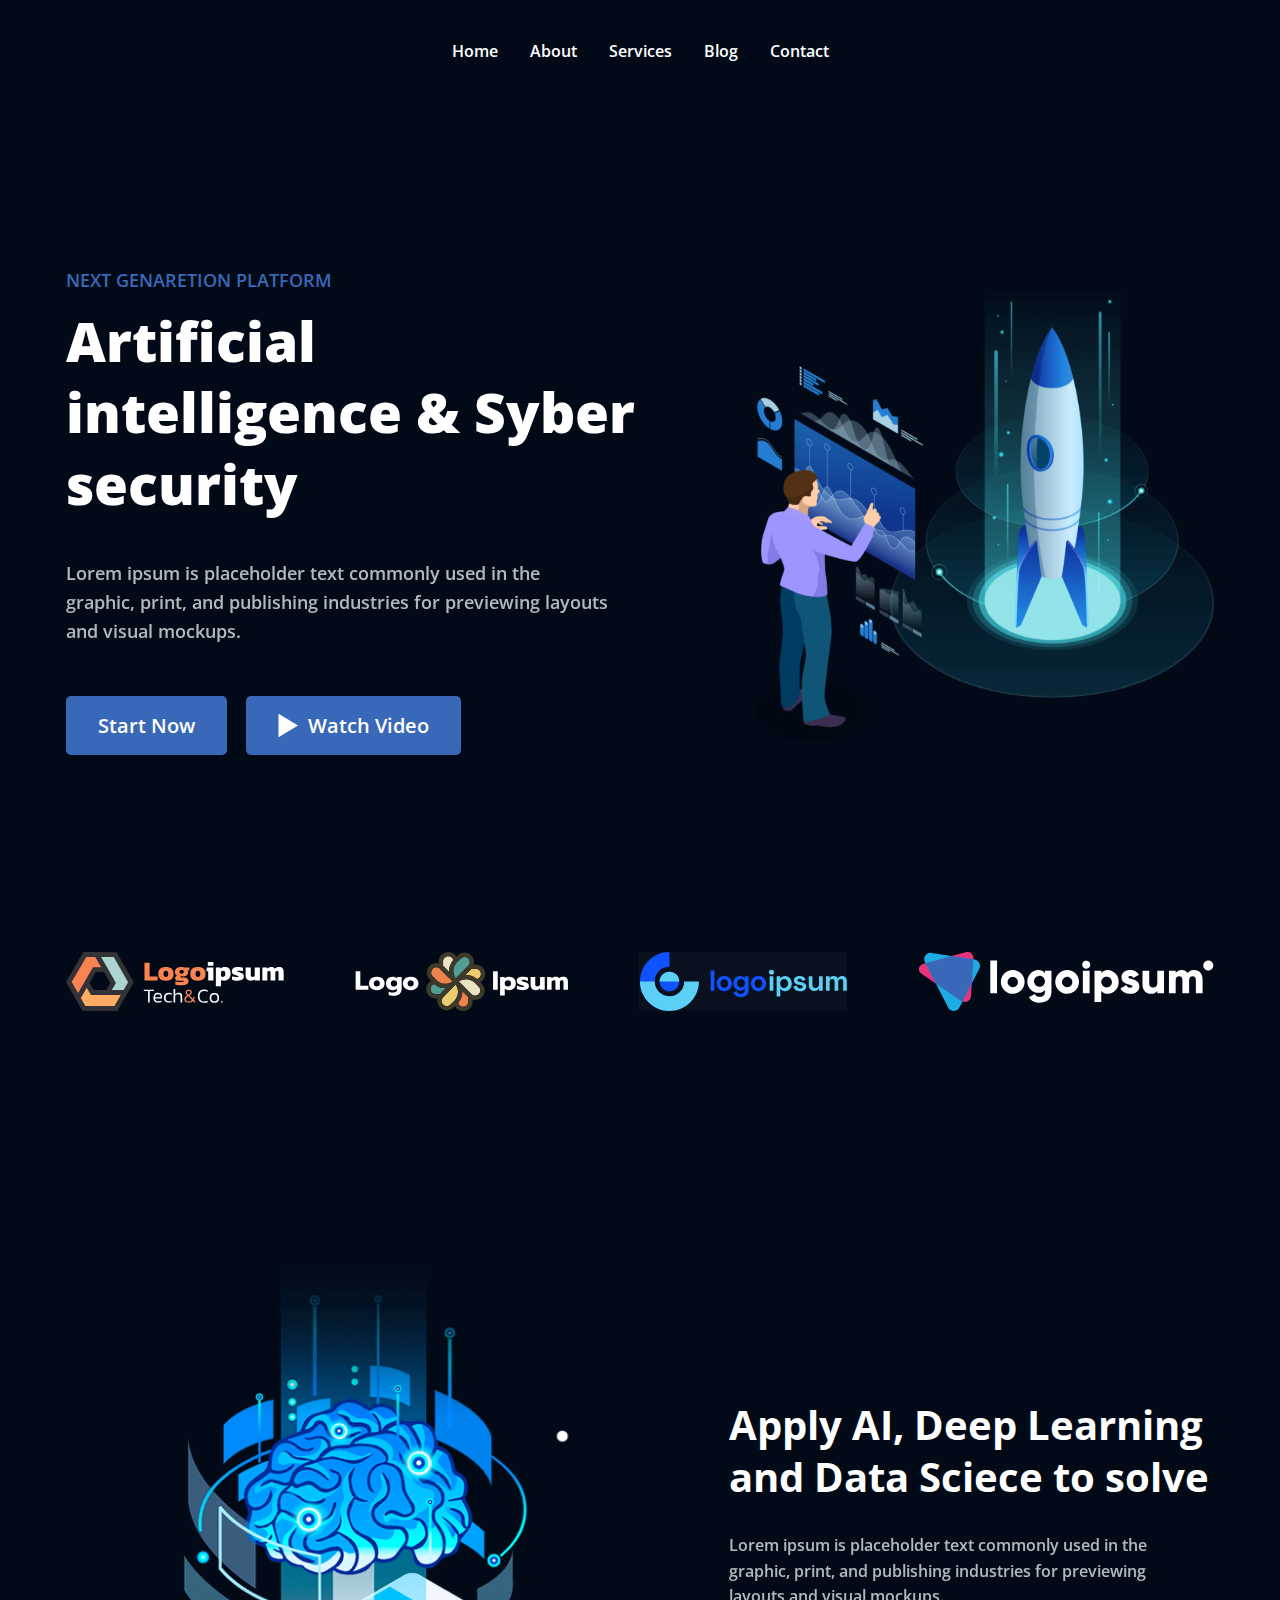
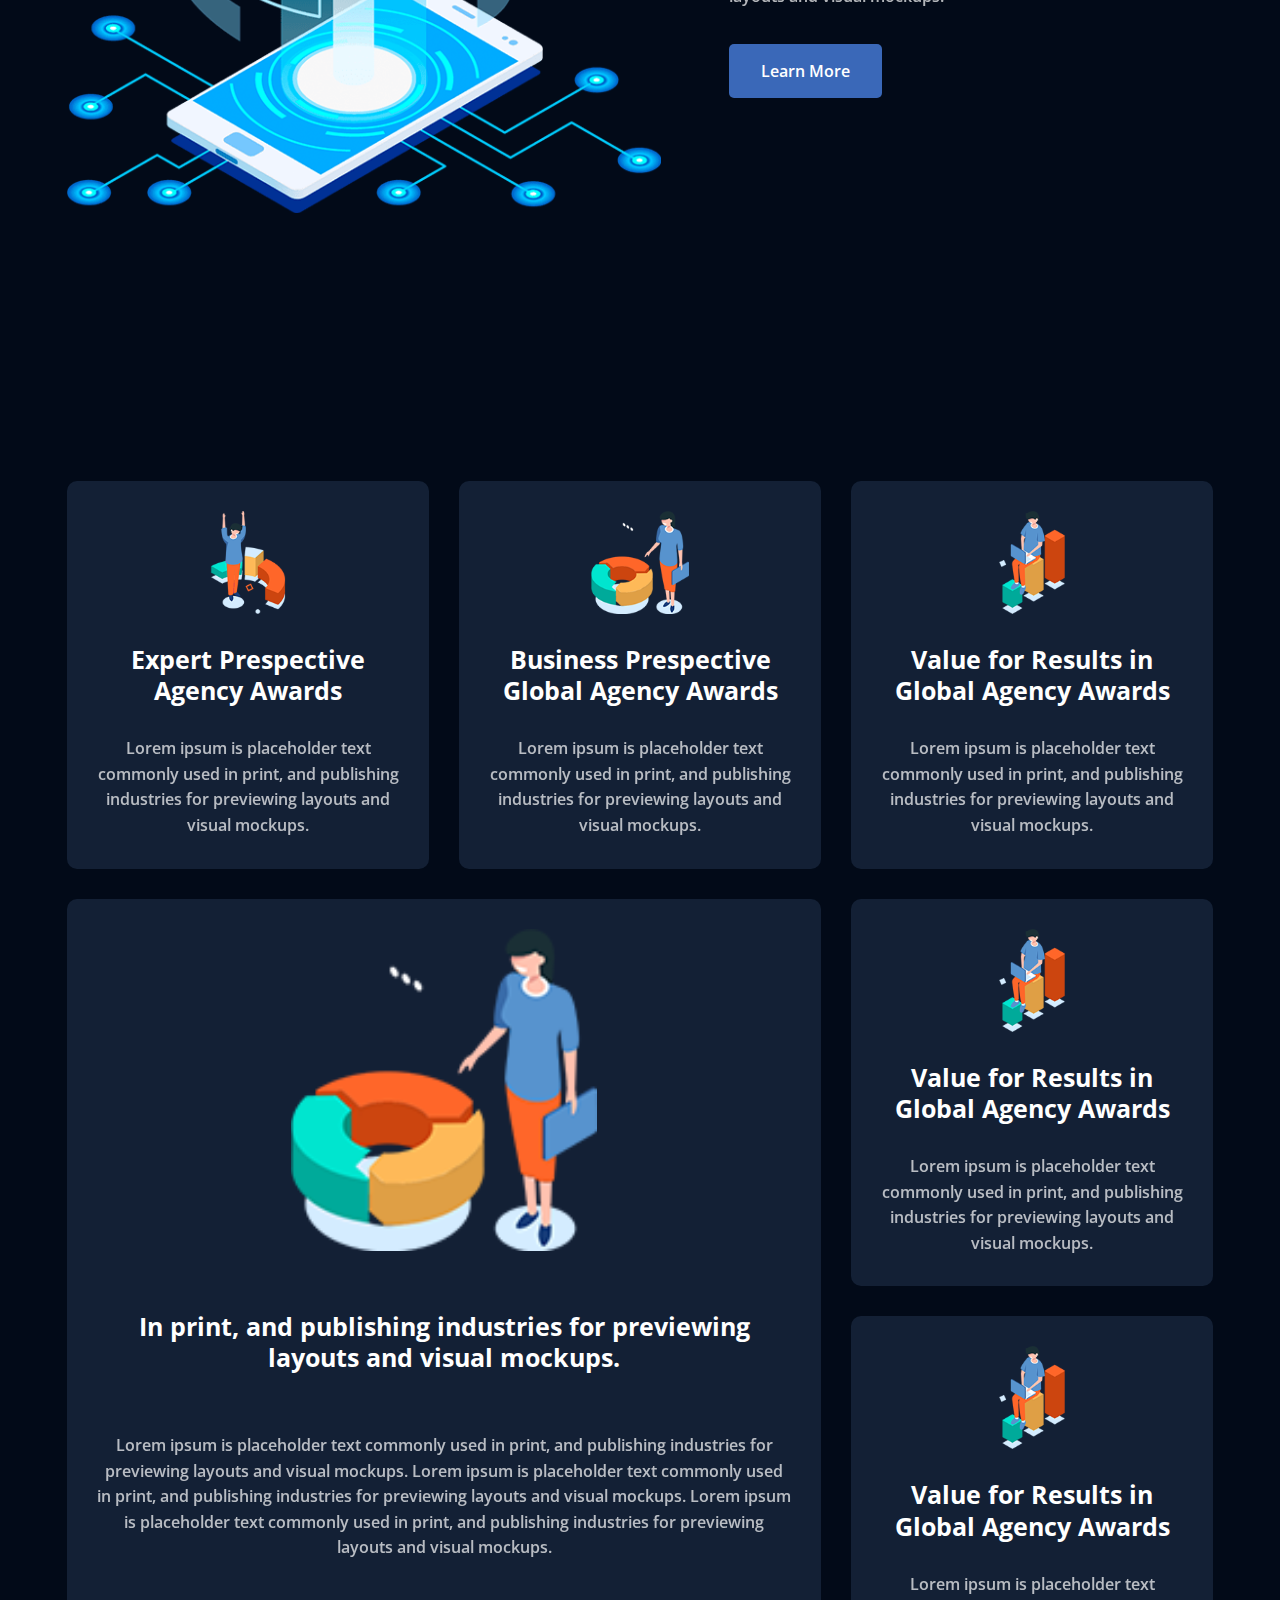
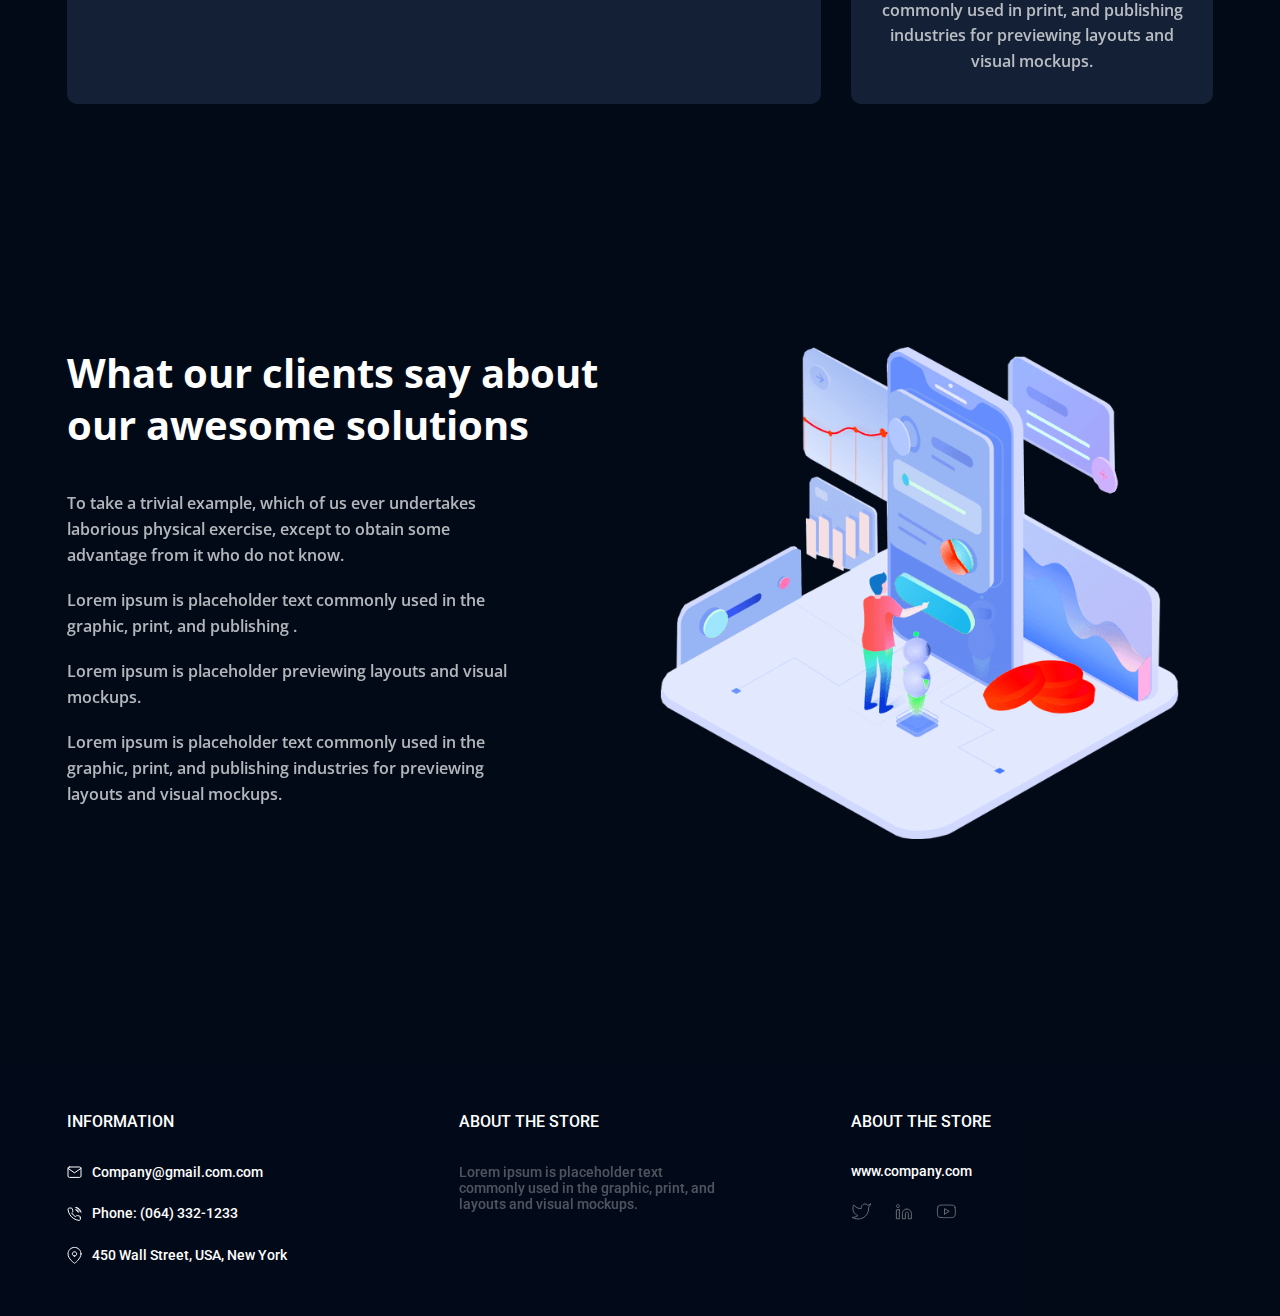
<file: index.html>
<!DOCTYPE html>
<html lang="en">

<head>
	<meta charset="UTF-8">
	<meta name="viewport" content="width=device-width, initial-scale=1.0">
	<link rel="preconnect" href="https://fonts.googleapis.com">
	<link rel="preconnect" href="https://fonts.gstatic.com" crossorigin>
	<link
		href="https://fonts.googleapis.com/css2?family=Mochiy+Pop+One&family=Montserrat&family=Open+Sans:ital,wght@0,500;0,600;0,700;0,800;1,500;1,600;1,700;1,800&family=Roboto:wght@300&display=swap"
		rel="stylesheet">
	<link rel="stylesheet" href="css/main.css">
	<title>GrowBe</title>
</head>

<body>

	<header>
		<div class="container center ">
			<nav class="header__nav">
				<a class="header__nav-link" href="#">Home</a>
				<a class="header__nav-link" href="#">About</a>
				<a class="header__nav-link" href="#">Services</a>
				<a class="header__nav-link" href="#">Blog</a>
				<a class="header__nav-link" href="#">Contact</a>
			</nav>
		</div>
	</header>

	<main>
		<div class="container center ">
			<div class="artificial__info">
				<div class="artificial__left">
					<h6>Next genaretion platform</h6>
					<h1>Artificial intelligence & Syber security</h1>
					<p>Lorem ipsum is placeholder text commonly used in the graphic, print, and publishing industries
						for previewing layouts and visual mockups.</p>
					<div class="button">
						<a href="#">Start Now</a>
						<a class="link-flex" href="#"><svg xmlns="http://www.w3.org/2000/svg" width="20" height="25"
								viewBox="0 0 20 25" fill="none">
								<path d="M20 12.5L0.500001 24.1913L0.500002 0.808657L20 12.5Z" fill="white" />
							</svg>Watch Video</a>
					</div>
				</div>
				<div class="artificial__right">
					<img class="right-img" src="img/header/main.svg" alt="image">
				</div>
			</div>
			<div class="artificial__logo">
				<img src="img/header/1.svg" alt="logo">
				<img src="img/header/2.svg" alt="logo">
				<img src="img/header/3.svg" alt="logo">
				<img src="img/header/4.svg" alt="logo">
			</div>
		</div>
	</main>

	<section>
		<div class="container center">
			<div class="apply">
				<div class="apply__left">
					<img src="img/content/about 4.svg" alt="image">
				</div>
				<div class="apply_right">
					<h4>Apply AI, Deep Learning and Data Sciece to solve</h4>
					<p>Lorem ipsum is placeholder text commonly used in the graphic, print, and publishing industries for
						previewing layouts and visual mockups.</p>
					<div class="apply-btn">
						<a href="#">Learn More</a>
					</div>
				</div>
			</div>
		</div>
	</section>

	<section>
		<div class="container center">
			<div class="items">
				<div class="item">
					<img src="img/content/11.svg" alt="image">
					<h6>Expert Prespective Agency Awards</h6>
					<p>Lorem ipsum is placeholder text commonly used in print, and publishing industries for previewing
						layouts and visual mockups.</p>
				</div>
				<div class="item">
					<img src="img/content/22.svg" alt="image">
					<h6>Business Prespective Global Agency Awards</h6>
					<p>Lorem ipsum is placeholder text commonly used in print, and publishing industries for previewing
						layouts and visual mockups.</p>
				</div>
				<div class="item">
					<img src="img/content/33.svg" alt="image">
					<h6>Value for Results in Global Agency Awards</h6>
					<p>Lorem ipsum is placeholder text commonly used in print, and publishing industries for previewing
						layouts and visual mockups.</p>
				</div>
				<div class="item item-big item-none">
					<img src="img/content/44.svg" alt="image">
					<h6>In print, and publishing industries for previewing layouts and visual mockups.</h6>
					<p>Lorem ipsum is placeholder text commonly used in print, and publishing industries for previewing
						layouts and visual mockups. Lorem ipsum is placeholder text commonly used in print, and publishing
						industries for previewing layouts and visual mockups. Lorem ipsum is placeholder text commonly used in
						print, and publishing industries for previewing layouts and visual mockups.</p>
				</div>
				<div class="item item-none">
					<img src="img/content/55.svg" alt="image">
					<h6>Value for Results in Global Agency Awards</h6>
					<p>Lorem ipsum is placeholder text commonly used in print, and publishing industries for previewing
						layouts and visual mockups.</p>
				</div>
				<div class="item item-none">
					<img src="img/content/66.svg" alt="image">
					<h6>Value for Results in Global Agency Awards</h6>
					<p>Lorem ipsum is placeholder text commonly used in print, and publishing industries for previewing
						layouts and visual mockups.</p>
				</div>
			</div>
		</div>
	</section>

	<section>
		<div class="container center">
			<div class="what">
				<div class="what__left">
					<h4>What our clients say about our awesome solutions</h4>
					<p>To take a trivial example, which of us ever undertakes laborious physical exercise, except to obtain
						some advantage from it who do not know.</p>
					<p>Lorem ipsum is placeholder text commonly used in the graphic, print, and publishing .</p>
					<p>Lorem ipsum is placeholder previewing layouts and visual mockups.</p>
					<p>Lorem ipsum is placeholder text commonly used in the graphic, print, and publishing industries for
						previewing layouts and visual mockups.</p>
				</div>
				<div class="what__right">
					<img src="img/content/about3 1.svg" alt="image">
				</div>
			</div>
		</div>
	</section>

	<footer class="footer">
		<div class="container center">
			<div class="footer__info">
				<div class="footer__left">
					<p class="footer-bigtext">INFORMATION</p>
					<div class="left-list">
						<img src="img/footer/Group 72.svg" alt="icon">
						<p>Company@gmail.com.com</p>
					</div>
					<div class="left-list">
						<img src="img/footer/Group 71.svg" alt="icon">
						<p>Phone: (064) 332-1233</p>
					</div>
					<div class="left-list">
						<img src="img/footer/Group 71 (1).svg" alt="icon">
						<p>450 Wall Street, USA, New York</p>
					</div>

				</div>
				<div class="footer__mid">
					<p class="footer-bigtext">ABOUT THE STORE</p>
					<p class="opacity">Lorem ipsum is placeholder text commonly used in the graphic, print, and layouts and
						visual mockups.
					</p>
				</div>
				<div class="footer__left footer-none">
					<p class="footer-bigtext">INFORMATION</p>
					<div class="left-list">
						<img src="img/footer/Group 72.svg" alt="icon">
						<p>Company@gmail.com.com</p>
					</div>
					<div class="left-list">
						<img src="img/footer/Group 71.svg" alt="icon">
						<p>Phone: (064) 332-1233</p>
					</div>
					<div class="left-list">
						<img src="img/footer/Group 71 (1).svg" alt="icon">
						<p>450 Wall Street, USA, New York</p>
					</div>

				</div>
				<div class="footer__right">
					<p class="footer-bigtext">ABOUT THE STORE</p>
					<p>www.company.com</p>
					<div class="icons">
						<img src="img/footer/Vector.svg" alt="icon">
						<img src="img/footer/Group 82.svg" alt="icon">
						<img src="img/footer/Group 80.svg" alt="icon">
					</div>
				</div>
			</div>
		</div>
	</footer>
</body>

</html>
</file>
<file: css/main.css>
.container {
  max-width: 1178px;
  margin: 0 auto;
  padding: 0px 15px;
}

header {
  padding-bottom: 164px;
}

.header__nav {
  display: flex;
  gap: 2rem;
  justify-content: center;
}
.header__nav .header__nav-link {
  color: var(--ffffff, #FFF);
  font-family: Open Sans;
  font-size: 16px;
  font-style: normal;
  font-weight: 600;
  line-height: normal;
  padding: 2.5rem 0;
  text-decoration: none;
}

@media (max-width: 375px) {
  header {
    padding-bottom: 64px;
  }
  header .header__nav {
    gap: 1rem;
  }
  header .header__nav .header__nav-link {
    font-size: 14px;
  }
}
.artificial__info {
  margin-bottom: 100px;
  display: flex;
  gap: 30px;
  justify-content: space-between;
}

.artificial__left {
  width: 49%;
  flex-direction: column;
  justify-content: space-between;
  display: flex;
}
.artificial__left h6 {
  color: var(--3-a-68-b-8, #3A68B8);
  font-family: Open Sans;
  font-size: 18px;
  font-style: normal;
  font-weight: 600;
  line-height: 160%;
  text-transform: uppercase;
  padding-bottom: 10px;
}
.artificial__left h1 {
  color: var(--ffffff, #FFF);
  font-family: Open Sans;
  font-size: 55px;
  font-style: normal;
  font-weight: 800;
  line-height: 130%;
  padding-bottom: 40px;
  width: 105%;
}
.artificial__left p {
  color: var(--ffffff, #FFF);
  font-family: Open Sans;
  font-size: 18px;
  font-style: normal;
  font-weight: 600;
  line-height: 160%;
  opacity: 0.7;
  width: 97%;
}
.artificial__left .button {
  margin-top: 50px;
  display: flex;
  gap: 1.2rem;
  align-items: center;
}
.artificial__left .button a {
  padding: 1rem 2rem;
  border-radius: 5px;
  background: var(--3-a-68-b-8, #3A68B8);
  text-decoration: none;
  color: var(--ffffff, #FFF);
  font-family: Open Sans;
  font-size: 20px;
  font-style: normal;
  font-weight: 600;
  line-height: normal;
}

.link-flex {
  display: flex;
  align-items: center;
  gap: 10px;
}

.artificial__right {
  width: 40%;
}

.right-img {
  width: 100%;
  height: 100%;
}

.artificial__logo {
  padding: 97px 0px;
  display: flex;
  justify-content: space-between;
}

@media (max-width: 1024px) {
  .artificial__info {
    flex-direction: column;
    align-items: center;
    gap: 128px;
  }
  .artificial__left {
    width: 77%;
  }
  .artificial__left h6 {
    font-size: 16px;
  }
  .artificial__left h1 {
    font-size: 48px;
  }
  .artificial__right {
    width: 60%;
  }
  .artificial__logo {
    flex-wrap: wrap;
    justify-content: center;
    gap: 30px;
    padding: 97px 40px 120px 40px;
  }
}
@media (max-width: 375px) {
  .artificial__info {
    flex-direction: column;
    align-items: center;
    gap: 128px;
  }
  .artificial__left {
    text-align: center;
    width: 93%;
  }
  .artificial__left h6 {
    font-size: 14px;
    padding-bottom: 16px;
  }
  .artificial__left h1 {
    font-size: 28px;
    padding-bottom: 64px;
  }
  .artificial__left .button {
    margin-top: 39px;
    flex-direction: column;
    gap: 24px;
  }
  .artificial__right {
    width: 100%;
  }
  .artificial__logo {
    gap: 32px;
    padding: 0px 40px 108px 40px;
  }
}
.apply {
  display: flex;
  justify-content: center;
  gap: 68px;
  padding-top: 157px;
  padding-bottom: 264px;
}
.apply .apply_right {
  display: flex;
  flex-direction: column;
  justify-content: center;
}
.apply .apply_right h4 {
  color: var(--ffffff, #FFF);
  font-family: Open Sans;
  font-size: 40px;
  font-style: normal;
  font-weight: 700;
  line-height: 130%;
  width: 484px;
  padding-bottom: 30px;
}
.apply .apply_right p {
  color: var(--ffffff, #FFF);
  font-family: Open Sans;
  font-size: 16px;
  font-style: normal;
  font-weight: 600;
  line-height: 160%;
  width: 460px;
  opacity: 0.7;
  padding-bottom: 50px;
}

.apply-btn {
  display: block;
}
.apply-btn a {
  border-radius: 5px;
  background: var(--3-a-68-b-8, #3A68B8);
  padding: 1rem 2rem;
  text-decoration: none;
  color: var(--ffffff, #FFF);
  font-family: Open Sans;
  font-size: 16px;
  font-style: normal;
  font-weight: 600;
  line-height: normal;
}

@media (max-width: 1024px) {
  .apply {
    flex-direction: column;
    justify-content: center;
    align-items: center;
  }
}
@media (max-width: 375px) {
  .apply {
    flex-direction: column;
    align-items: center;
    padding-bottom: 96px;
  }
  .apply .apply__left img {
    width: 100%;
  }
  .apply .apply_right {
    text-align: center;
  }
  .apply .apply_right h4 {
    font-size: 24px;
    padding-bottom: 16px;
    width: 100%;
  }
  .apply .apply_right p {
    padding-bottom: 16px;
    width: 100%;
  }
  .apply .apply_right a {
    display: inline-block;
  }
}
.items {
  display: grid;
  grid-template-columns: repeat(3, 362px);
  gap: 30px;
  justify-content: center;
  padding-bottom: 243px;
}
.items .item {
  border-radius: 10px;
  background: #132035;
  padding: 30px;
  gap: 30px;
  display: flex;
  flex-direction: column;
  align-items: center;
}
.items .item h6 {
  color: var(--ffffff, #FFF);
  text-align: center;
  font-family: Open Sans;
  font-size: 25px;
  font-style: normal;
  font-weight: 700;
  line-height: 125%;
}
.items .item p {
  color: var(--ffffff, #FFF);
  text-align: center;
  font-family: Open Sans;
  font-size: 16px;
  font-style: normal;
  font-weight: 600;
  line-height: 160%;
  opacity: 0.7;
}
.items .item-big {
  grid-column: span 2;
  grid-row: span 2;
  gap: 60px;
}

@media (max-width: 1024px) {
  .items {
    display: flex;
    flex-direction: column;
    align-items: center;
    gap: 32px;
  }
  .items .item {
    width: 362px;
  }
  .items .item-none {
    display: none;
  }
}
@media (max-width: 375px) {
  .items {
    padding-bottom: 96px;
  }
}
.what {
  display: flex;
  gap: 25px;
  justify-content: center;
  padding-bottom: 221px;
}
.what .what__left {
  display: flex;
  flex-direction: column;
}
.what .what__left h4 {
  color: var(--ffffff, #FFF);
  font-family: Open Sans;
  font-size: 40px;
  font-style: normal;
  font-weight: 700;
  line-height: 130%;
  width: 548px;
  padding-bottom: 40px;
}
.what .what__left p {
  color: var(--ffffff, #FFF);
  font-family: Open Sans;
  font-size: 16px;
  font-style: normal;
  font-weight: 600;
  line-height: 160%;
  width: 460px;
  opacity: 0.7;
  padding-bottom: 20px;
}

@media (max-width: 1024px) {
  .what {
    flex-direction: column;
    align-items: center;
    gap: 64px;
  }
}
@media (max-width: 375px) {
  .what {
    gap: 32px;
    padding-bottom: 96px;
  }
  .what .what__left {
    text-align: center;
  }
  .what .what__left h4 {
    font-size: 24px;
    width: 100%;
  }
  .what .what__left p {
    width: 100%;
  }
  .what .what__right img {
    width: 100%;
  }
}
.footer {
  background: hsla(218, 85%, 5%, 0.438);
}

.footer__info {
  padding: 48px 0px 52px 0px;
  display: flex;
  justify-content: center;
  gap: 30px;
}
.footer__info .footer__left {
  width: 362px;
  display: flex;
  flex-direction: column;
  gap: 25px;
}
.footer__info .footer__left .left-list {
  display: flex;
  align-items: center;
  gap: 10px;
}
.footer__info .footer-none {
  display: none;
}
.footer__info .footer__mid {
  width: 362px;
}
.footer__info .footer__right {
  width: 362px;
  display: flex;
  flex-direction: column;
  gap: 24px;
}
.footer__info .footer__right .icons {
  display: flex;
  gap: 24px;
}
.footer__info .footer__right .icons img {
  opacity: 0.4;
}

.footer-bigtext {
  color: var(--ffffff, #FFF);
  font-family: Roboto;
  font-size: 16px;
  font-style: normal;
  font-weight: 500;
  line-height: normal;
  padding-bottom: 8px;
}

p {
  color: var(--ffffff, #FFF);
  font-family: Roboto;
  font-size: 14px;
  font-style: normal;
  font-weight: 500;
  line-height: normal;
}

.opacity {
  opacity: 0.3;
  width: 74%;
  padding-top: 25px;
}

@media (max-width: 1024px) {
  .footer__info {
    flex-wrap: wrap;
    justify-content: left;
  }
  .footer__info .footer__left {
    width: 47%;
  }
}
@media (max-width: 375px) {
  .footer__info {
    padding: 113px 0px 64px 0px;
    justify-content: left;
  }
  .footer__info .footer__left {
    display: none;
  }
  .footer__info .footer__mid {
    width: 100%;
  }
  .footer__info .footer__mid .footer-bigtext {
    text-align: center;
  }
  .footer__info .footer__right {
    text-align: center;
    gap: 24px;
  }
  .footer__info .footer__right .icons {
    justify-content: center;
  }
  .footer__info .footer-none {
    display: flex;
  }
  .footer__info .footer-none .footer-bigtext {
    text-align: center;
  }
}
* {
  margin: 0;
  padding: 0;
  box-sizing: border-box;
}

html,
body {
  height: 100%;
  width: 100%;
  font-size: 16px;
  font-family: "Open Sans", sans-serif;
  font-family: "Roboto", sans-serif;
  background: var(--020-a-18, #020A18);
}

span {
  color: #F25822;
}
</file>
